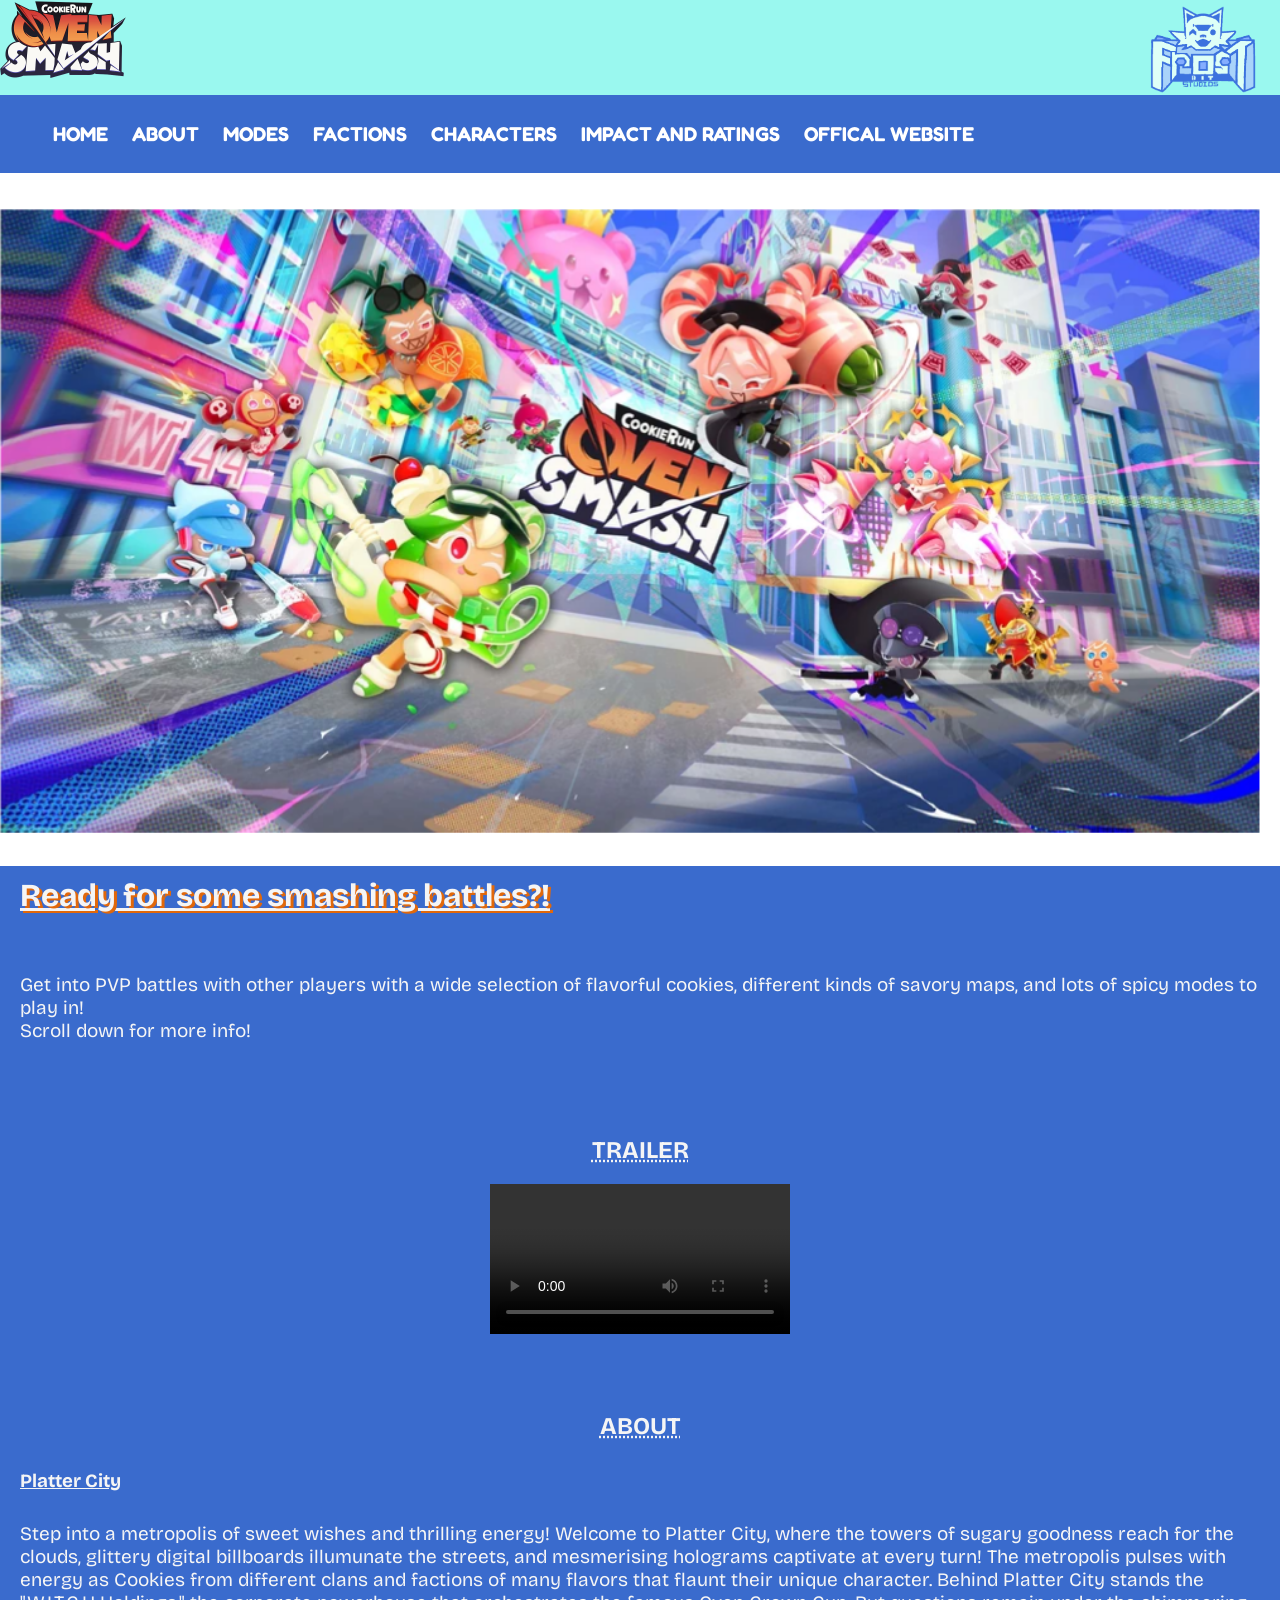
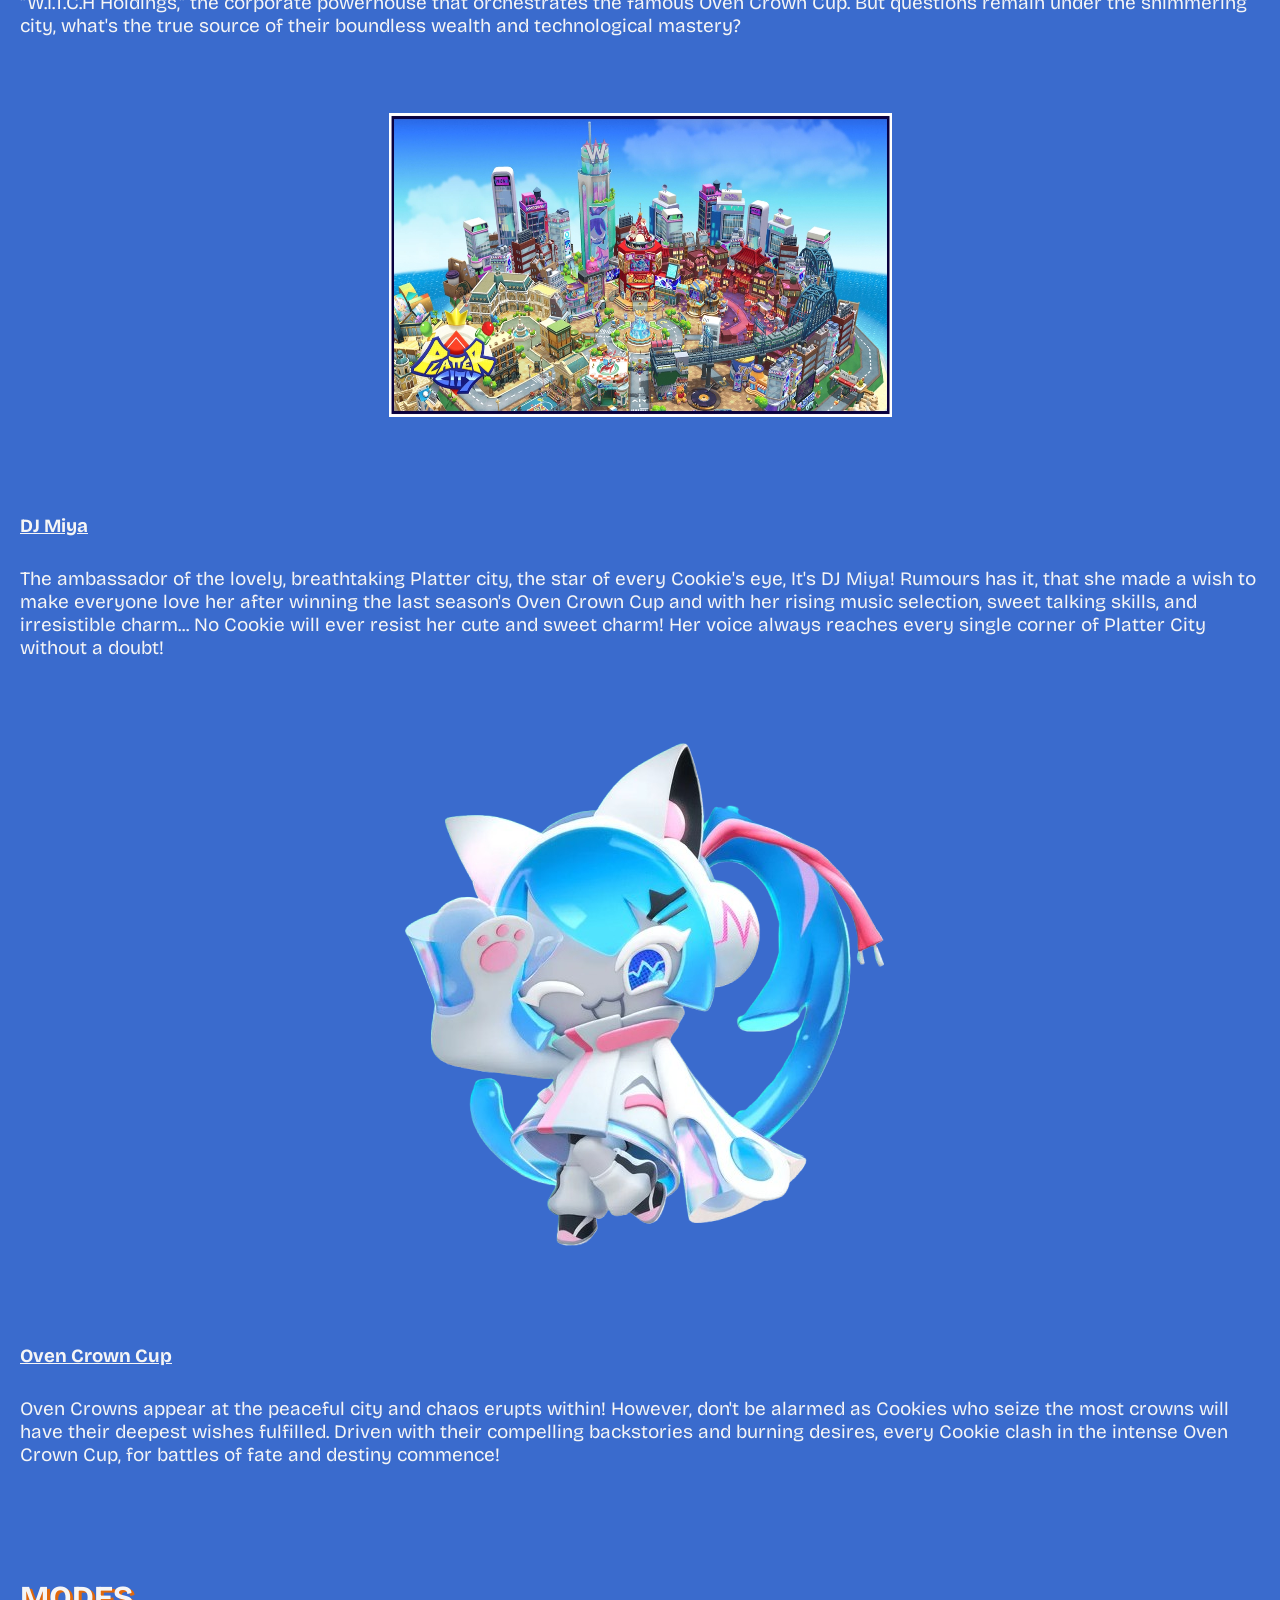
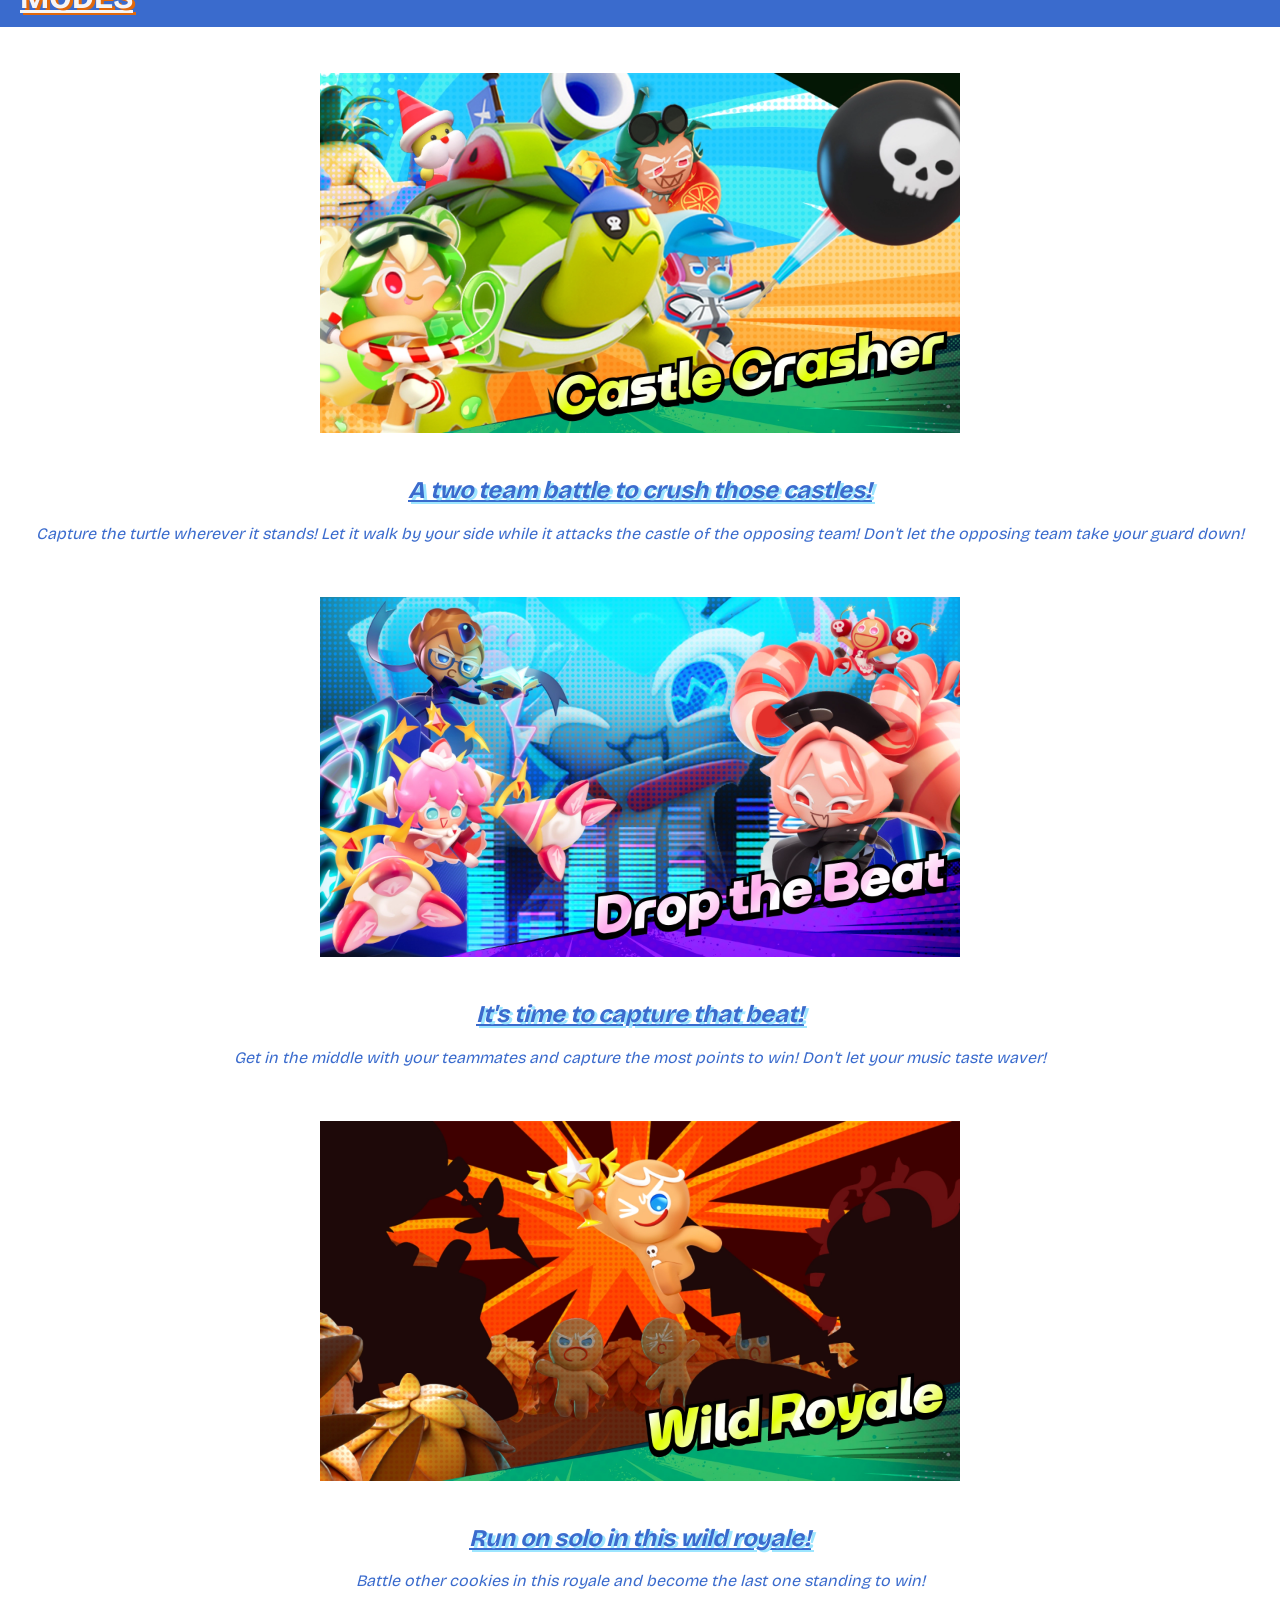
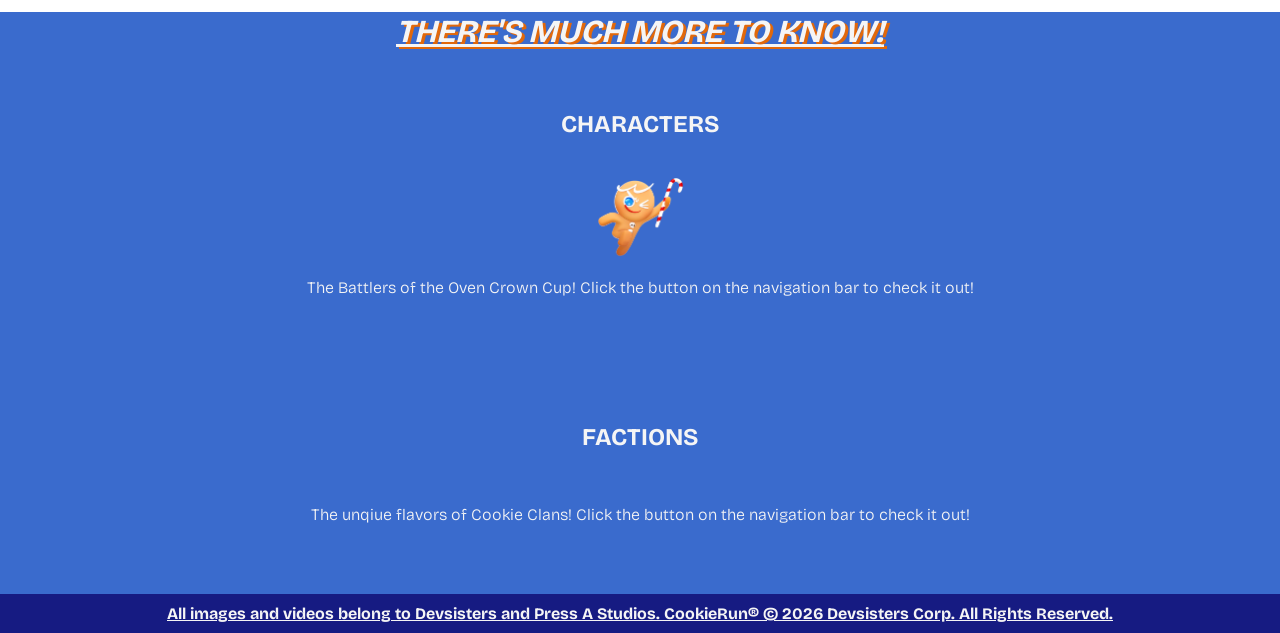
<file: index.html>
<!DOCTYPE html>
<html lang="en">
<head>
    <meta charset="UTF-8">
    <meta name="viewport" content="width=device-width, initial-scale=1.0">
    <title>Cookie Run: OvenSmash - Home Page</title>
    <link rel="stylesheet" href="Home Page.css" type="text/css">

</head>
<body>

    <!--Top Bar with Both Logos-->
    <div id="topbar">
        <img alt="OvenSmash Logo" src="OvenSmash_Media/CookieRun_OvenSmash_logo.png" width="126" height="80"> 
        <logo2><img alt="Frostbit Studio Logo" src="OvenSmash_Media/FROSTBIT STUDIOS.png" width="154.1" height="98.6"></logo2>
    </div>

    <!--Navigation Bar-->
    <div class="nav">
    <ul>
        <li><a href="#topbar">HOME</a></li>
        <li><a href="#ABOUT">ABOUT</a></li>
        <li><a href="#MODES">MODES</a></li>
        <li><a href="Faction.html">FACTIONS</a></li>
        <li><a href="Characters.html">CHARACTERS</a></li>
        <li><a href="Impact&Rating.html">IMPACT AND RATINGS</a></li>
        <li><a href="https://game.devsisters.com/en/ovensmash/">OFFICAL WEBSITE</a></li>
    </ul>
    </div>

<br>
<br>
<img src="OvenSmash_Media/Cookie_Run_OvenSmash.png" width="1262" height="625">
<br>
<br>

    <div id="info">
        <h1>Ready for some smashing battles?!</h1><br>
        <p>Get into PVP battles with other players with a wide selection of flavorful cookies, different kinds of savory maps, and lots of spicy modes to play in!<br>
        Scroll down for more info!</p>
<br>
<br>
<br>

<!--Video-->
<h2>TRAILER</h2>
<center><video controls><source src="OvenSmash_Media/CookieRun_ OvenSmash Official Launch Trailer.mp4"></video></center>
<br>

<br>
<br>


    <h2 id="ABOUT">ABOUT</h2>
    <h3>Platter City</h3>
    <p>Step into a metropolis of sweet wishes and thrilling energy! Welcome to Platter City, where the towers of sugary goodness reach for the clouds, glittery digital billboards illumunate the streets, and mesmerising holograms captivate at every turn! 
    The metropolis pulses with energy as Cookies from different clans and factions of many flavors that flaunt their unique character. Behind Platter City stands the "W.I.T.C.H Holdings," the corporate powerhouse that orchestrates the famous Oven Crown Cup. 
    But questions remain under the shimmering city, what's the true source of their boundless wealth and technological mastery?</p><br>
<br>
<center><img alt="Platter City" src="OvenSmash_Media/Platter City.png" width="503" height="304"></center>
<br>
<br>
<br>


    <h3>DJ Miya</h3>
    <p>The ambassador of the lovely, breathtaking Platter city, the star of every Cookie's eye, It's DJ Miya! Rumours has it, that she made a wish to make everyone love her after winning the last season's Oven Crown Cup and with her rising music selection, sweet talking skills, and irresistible charm... 
    No Cookie will ever resist her cute and sweet charm! Her voice always reaches every single corner of Platter City without a doubt!</p><br>
<br>
<center><img alt="DJ Miya" src="OvenSmash_Media/DJ Miya.png"></center>
<br>
<br>
<br>


<h3>Oven Crown Cup</h3>
    <p>Oven Crowns appear at the peaceful city and chaos erupts within! However, don't be alarmed as Cookies who seize the most crowns will have their deepest wishes fulfilled. 
    Driven with their compelling backstories and burning desires, every Cookie clash in the intense Oven Crown Cup, for battles of fate and destiny commence!</p><br>
<br>
<br>
<br>


<h1 id="MODES">MODES</h>
</div>
<br>
<br>
<div id="modes">
    <center><img alt="Cafe Fruit Bomber with a sugar gnome talking over a Turtle with a cannon " src="OvenSmash_Media/Castle Crasher Mode.png" width="640" height="360"></center><br>
    <h2>A two team battle to crush those castles!</h2>
    <p>Capture the turtle wherever it stands! Let it walk by your side while it attacks the castle of the opposing team! Don't let the opposing team take your guard down!</p>
<br>
<br>
    <center><img alt="Drop the Beat Mode" src="OvenSmash_Media/Drop the Beat Mode.png" width="640" height="360"></center><br>
    <h2>It's time to capture that beat!</h2>
    <p>Get in the middle with your teammates and capture the most points to win! Don't let your music taste waver!</p>
<br>
<br>
    <center><img alt="Wild Royal" src="OvenSmash_Media/Wild Royal Mode.png" width="640" height="360"></center><br>
    <h2>Run on solo in this wild royale!</h2>
    <p>Battle other cookies in this royale and become the last one standing to win!</p>
</div>


<div id="info2">
    <h1>THERE'S MUCH MORE TO KNOW!</h1><br>
    <h2>CHARACTERS</h2><br>
    <center><img alt="Gingerbrave" src="OvenSmash_Media/Gingerbrave_OS.png" width="89" height="82"></center>
    <p>The Battlers of the Oven Crown Cup! Click the button on the navigation bar to check it out!</p><br>
<br>
<br>
<br>
<br>
    <h2>FACTIONS</h2><br>
    <p>The unqiue flavors of Cookie Clans! Click the button on the navigation bar to check it out!</p><br>
<br>
<br>
</div>

<div id="footer">
    All images and videos belong to Devsisters and Press A Studios. CookieRun® © 2026 Devsisters Corp. All Rights Reserved.
</div>
</body>
</html>
</file>
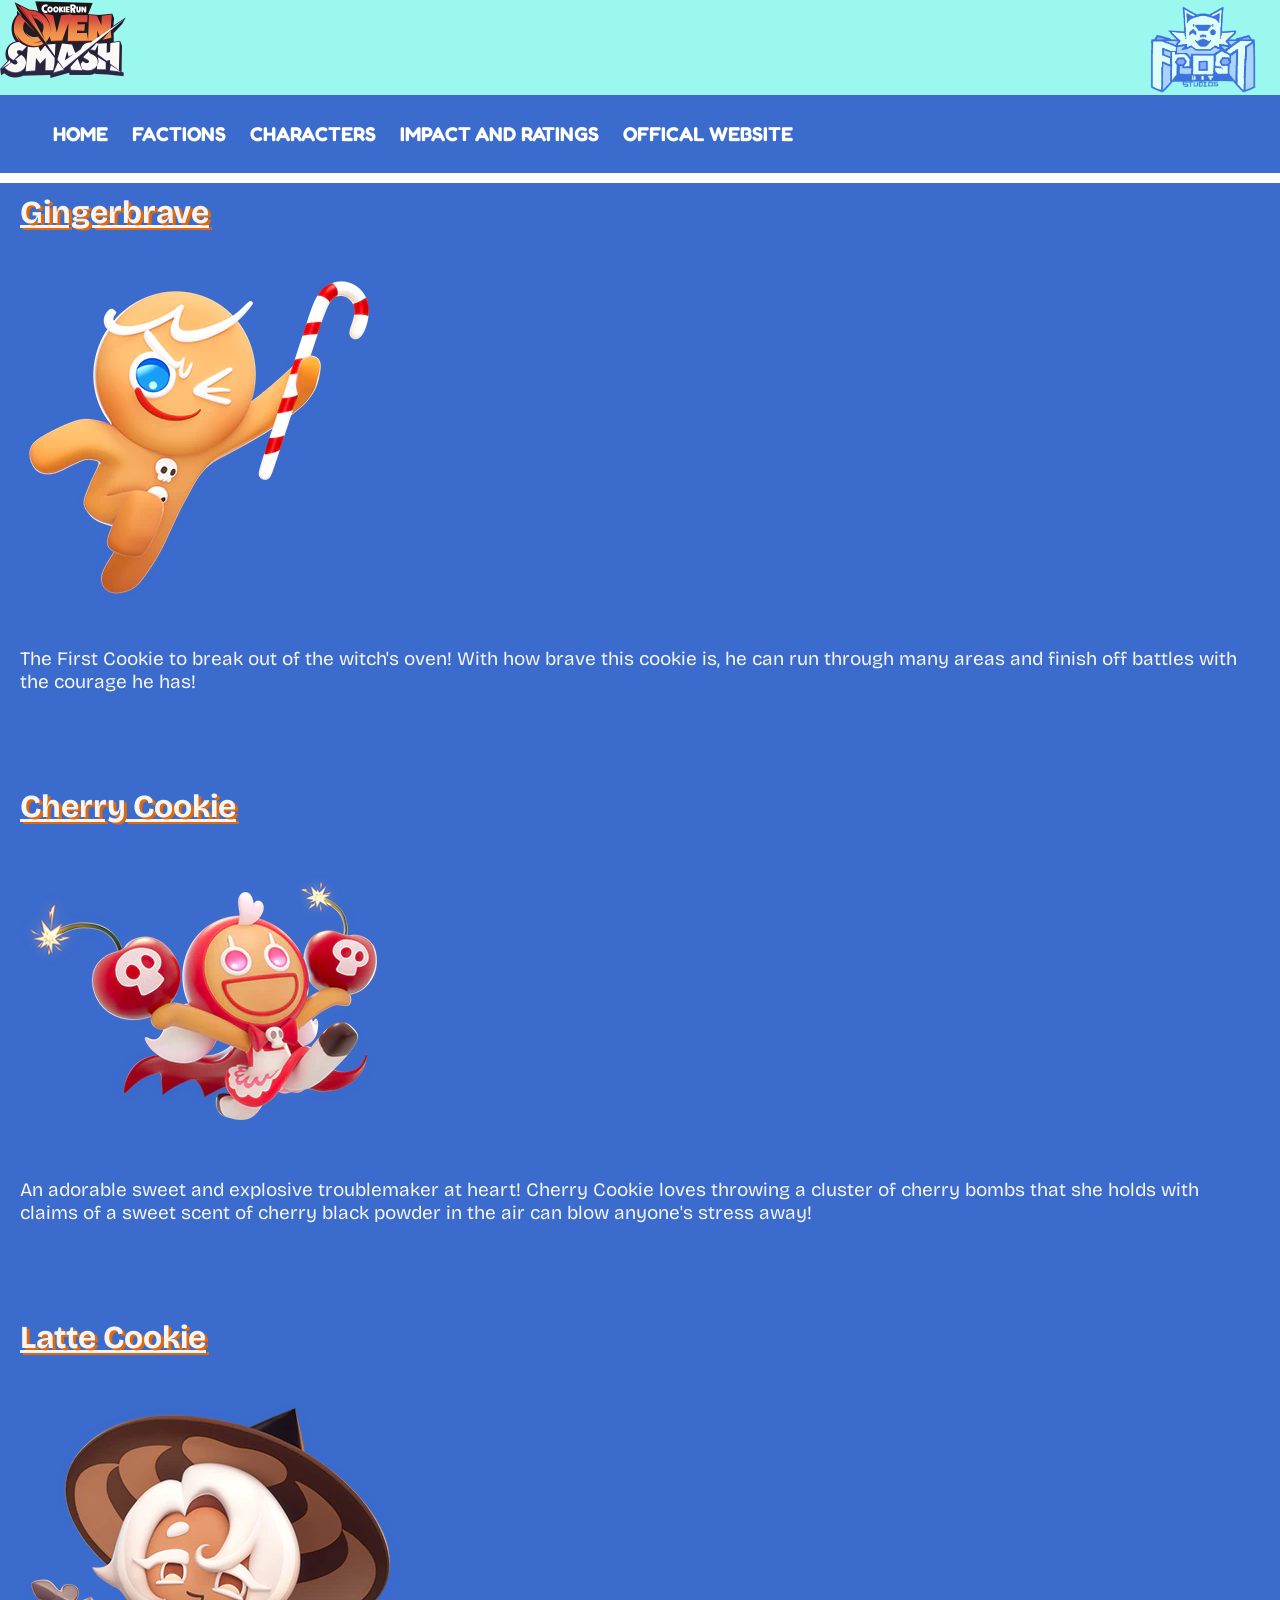
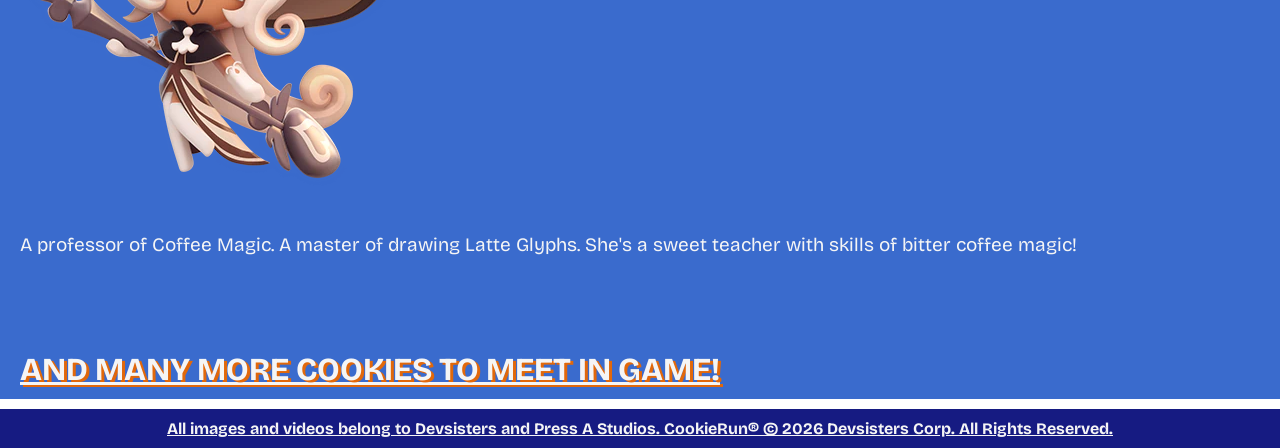
<file: Characters.html>
<!DOCTYPE html>
<html lang="en">
<head>
    <meta charset="UTF-8">
    <meta name="viewport" content="width=device-width, initial-scale=1.0">
    <title>Cookie Run: OvenSmash - Characters</title>
    <link rel="stylesheet" href="Characters.css" type="text/css">

</head>
<body>

    <div id="topbar">
        <img alt="OvenSmash Logo" src="OvenSmash_Media/CookieRun_OvenSmash_logo.png" width="126" height="80"> 
        <logo2><img alt="Frostbit Studio Logo" src="OvenSmash_Media/FROSTBIT STUDIOS.png" width="154.1" height="98.6"></logo2>
    </div>
    <div class="nav">
    <ul>
        <li><a href="https://ethanreesa.github.io/CookieRun-OvenSmash.github.io/">HOME</a></li>
        <li><a href="Faction.html">FACTIONS</a></li>
        <li><a href="#topbar">CHARACTERS</a></li>
        <li><a href="Impact&Rating.html">IMPACT AND RATINGS</a></li>
        <li><a href="https://game.devsisters.com/en/ovensmash/">OFFICAL WEBSITE</a></li>
    </ul>
    </div>

    <div id="info">
        <h1>Gingerbrave</h1>
        <img src="OvenSmash_Media/Gingerbrave_OS.png">
        <p>The First Cookie to break out of the witch's oven! With how brave this cookie is, he can run through many areas and finish off battles with the courage he has!</p>
        <br>
        <br>
        <br>
        <h1>Cherry Cookie</h1>
        <img src="OvenSmash_Media/Cherry Cookie_OS.png">
        <p>An adorable sweet and explosive troublemaker at heart! 
            Cherry Cookie loves throwing a cluster of cherry bombs that she holds with claims of a sweet scent of cherry black powder in the air can blow anyone's stress away!</p>
        <br>
        <br>
        <br>
        <h1>Latte Cookie</h1>
        <img src="OvenSmash_Media/Latte Cookie_OS.png">
        <p>A professor of Coffee Magic. A master of drawing Latte Glyphs. She's a sweet teacher with skills of bitter coffee magic!</p>
        <br>
        <br>
        <br>
        <h1>AND MANY MORE COOKIES TO MEET IN GAME!</h1>
    </div>

    <div id="footer">
    All images and videos belong to Devsisters and Press A Studios. CookieRun® © 2026 Devsisters Corp. All Rights Reserved.
    </div>

</body>
</html>
</file>
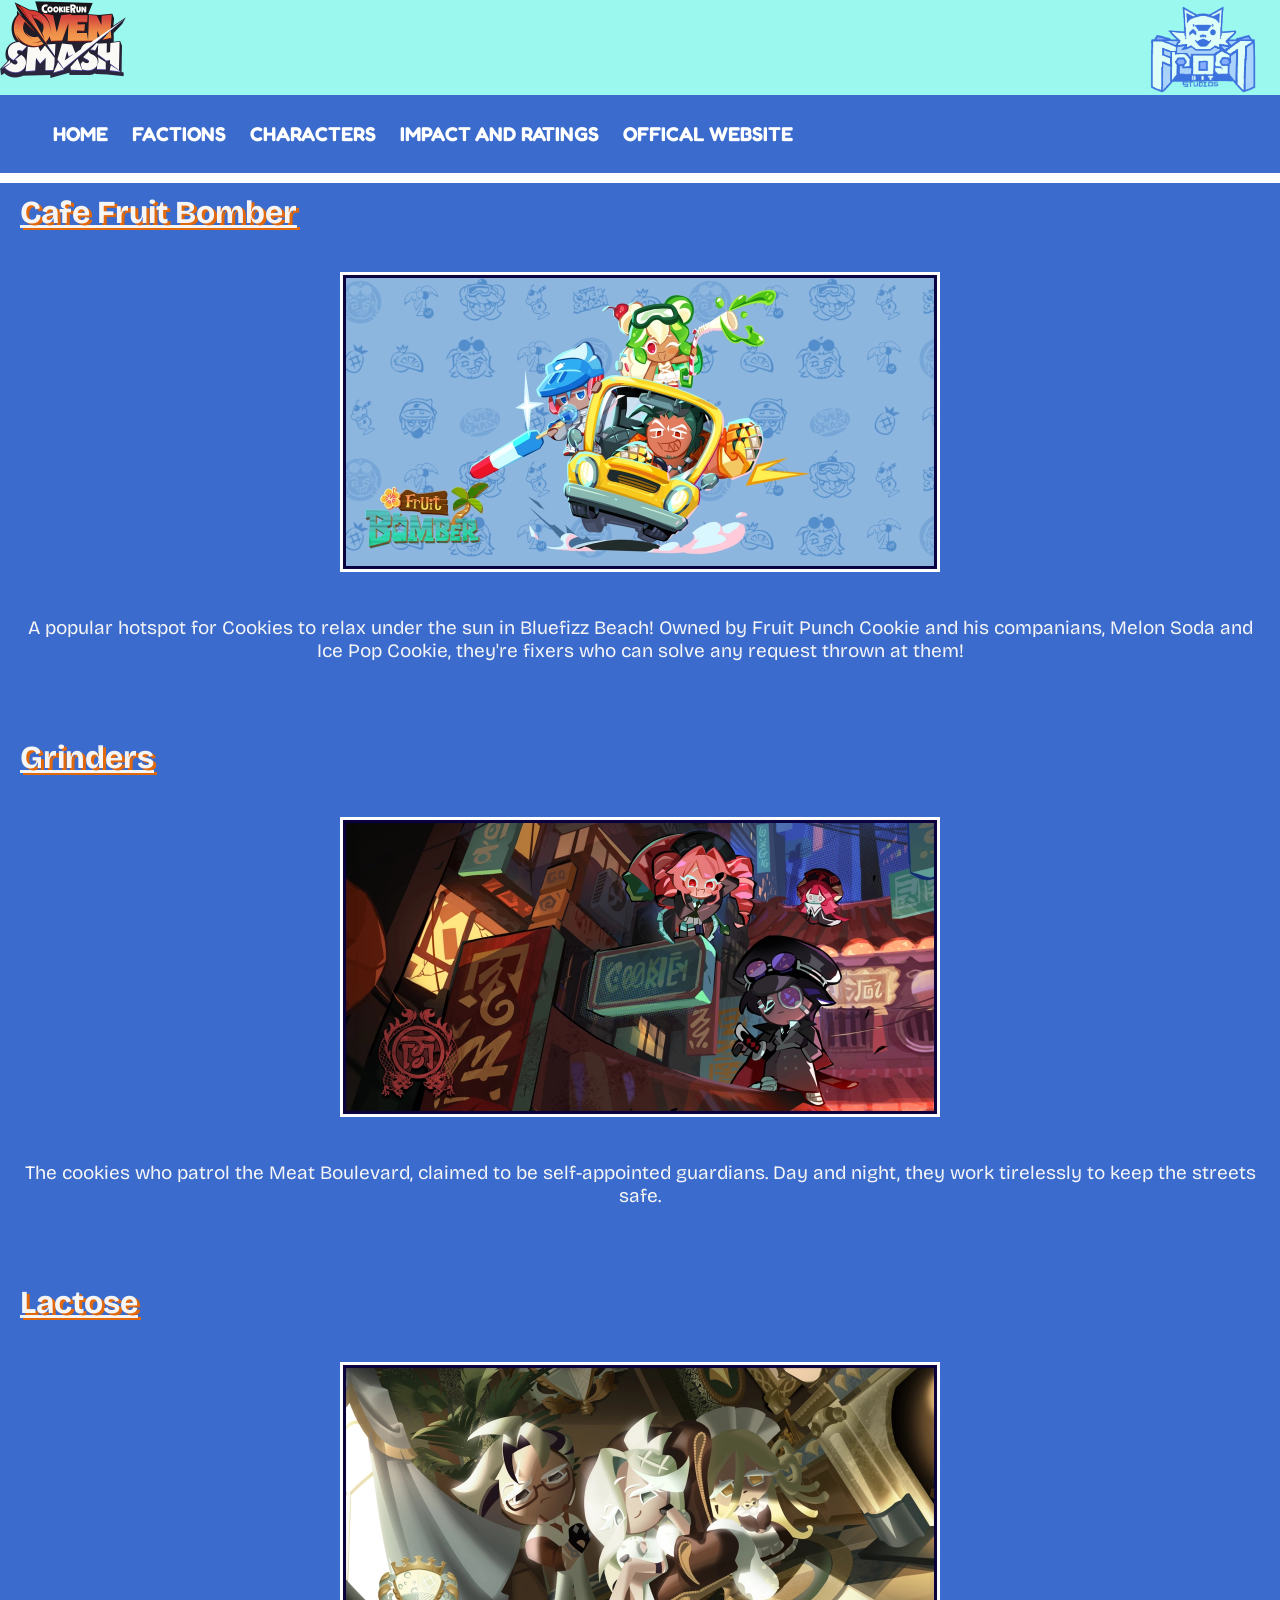
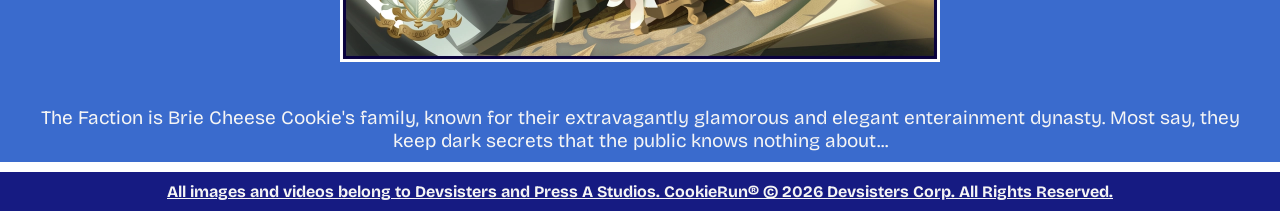
<file: Faction.html>
<!DOCTYPE html>
<html lang="en">
<head>
    <meta charset="UTF-8">
    <meta name="viewport" content="width=device-width, initial-scale=1.0">
    <title>Cookie Run: OvenSmash - factions</title>
    <link rel="stylesheet" href="Faction.css" type="text/css">

</head>
<body>
    
    <div id="topbar">
        <img alt="OvenSmash Logo" src="OvenSmash_Media/CookieRun_OvenSmash_logo.png" width="126" height="80"> 
        <logo2><img alt="Frostbit Studio Logo" src="OvenSmash_Media/FROSTBIT STUDIOS.png" width="154.1" height="98.6"></logo2>
    </div>
    <div class="nav">
    <ul>
        <li><a href="https://ethanreesa.github.io/CookieRun-OvenSmash.github.io/">HOME</a></li>
        <li><a href="#topbar">FACTIONS</a></li>
        <li><a href="Characters.html">CHARACTERS</a></li>
        <li><a href="Impact&Rating.html">IMPACT AND RATINGS</a></li>
        <li><a href="https://game.devsisters.com/en/ovensmash/">OFFICAL WEBSITE</a></li>
    </ul>
    </div>

    <div id="info">
        <h1>Cafe Fruit Bomber</h1>
        <center><img src="OvenSmash_Media/Fruit Bomber Cafe_Faction.png" width="600" height="300"></center>
        <p>A popular hotspot for Cookies to relax under the sun in Bluefizz Beach! Owned by Fruit Punch Cookie and his companians, Melon Soda and Ice Pop Cookie, they're fixers who can solve any request thrown at them!</p>
        <br>
        <br>
        <h1>Grinders</h1>
        <center><img src="OvenSmash_Media/Grinders_Faction.png" width="600" height="300"></center>
        <p>The cookies who patrol the Meat Boulevard, claimed to be self-appointed guardians. Day and night, they work tirelessly to keep the streets safe. </p>
        <br>
        <br>
        <h1>Lactose</h1>
        <center><img src="OvenSmash_Media/Lactose_Faction.png" width="600" height="300"></center>
        <p>The Faction is Brie Cheese Cookie's family, known for their extravagantly glamorous and elegant enterainment dynasty. Most say, they keep dark secrets that the public knows nothing about...</p>

    </div>

    <div id="footer">
    All images and videos belong to Devsisters and Press A Studios. CookieRun® © 2026 Devsisters Corp. All Rights Reserved.
    </div>

</body>
</html>
</file>
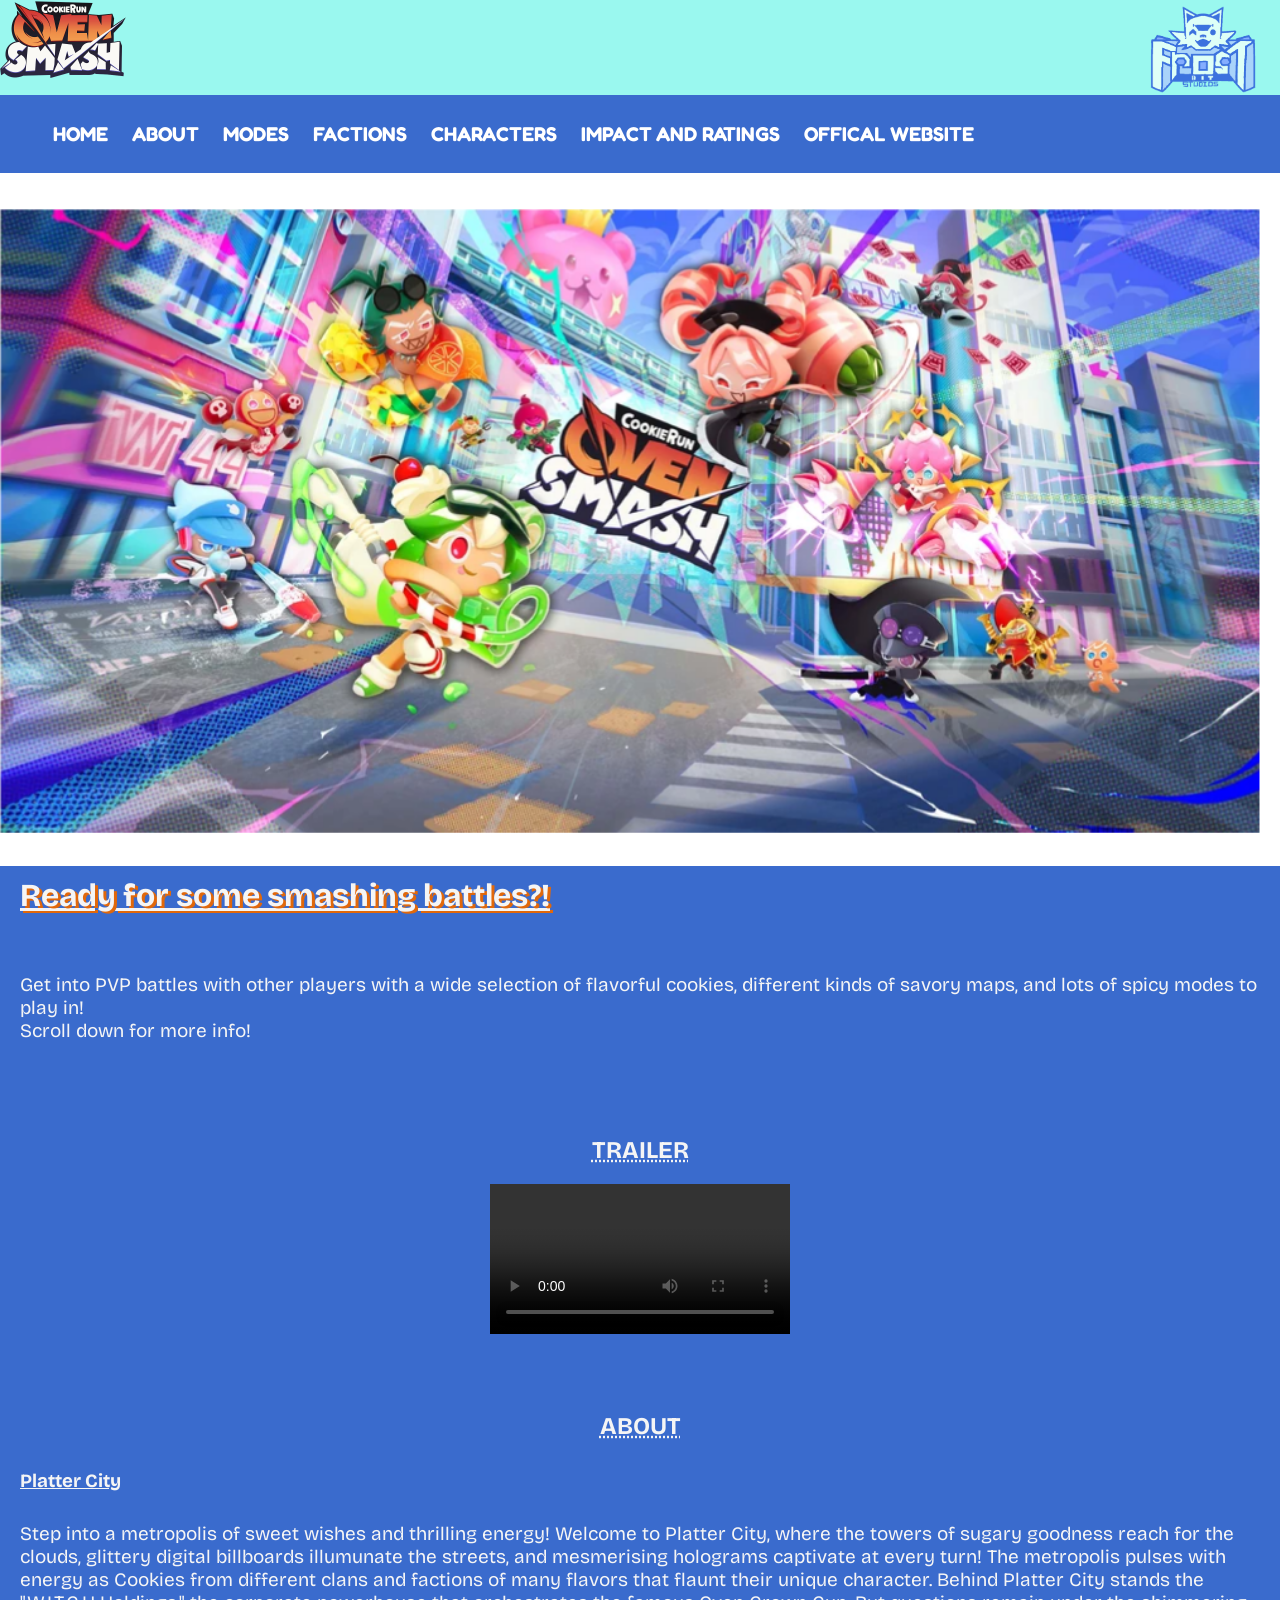
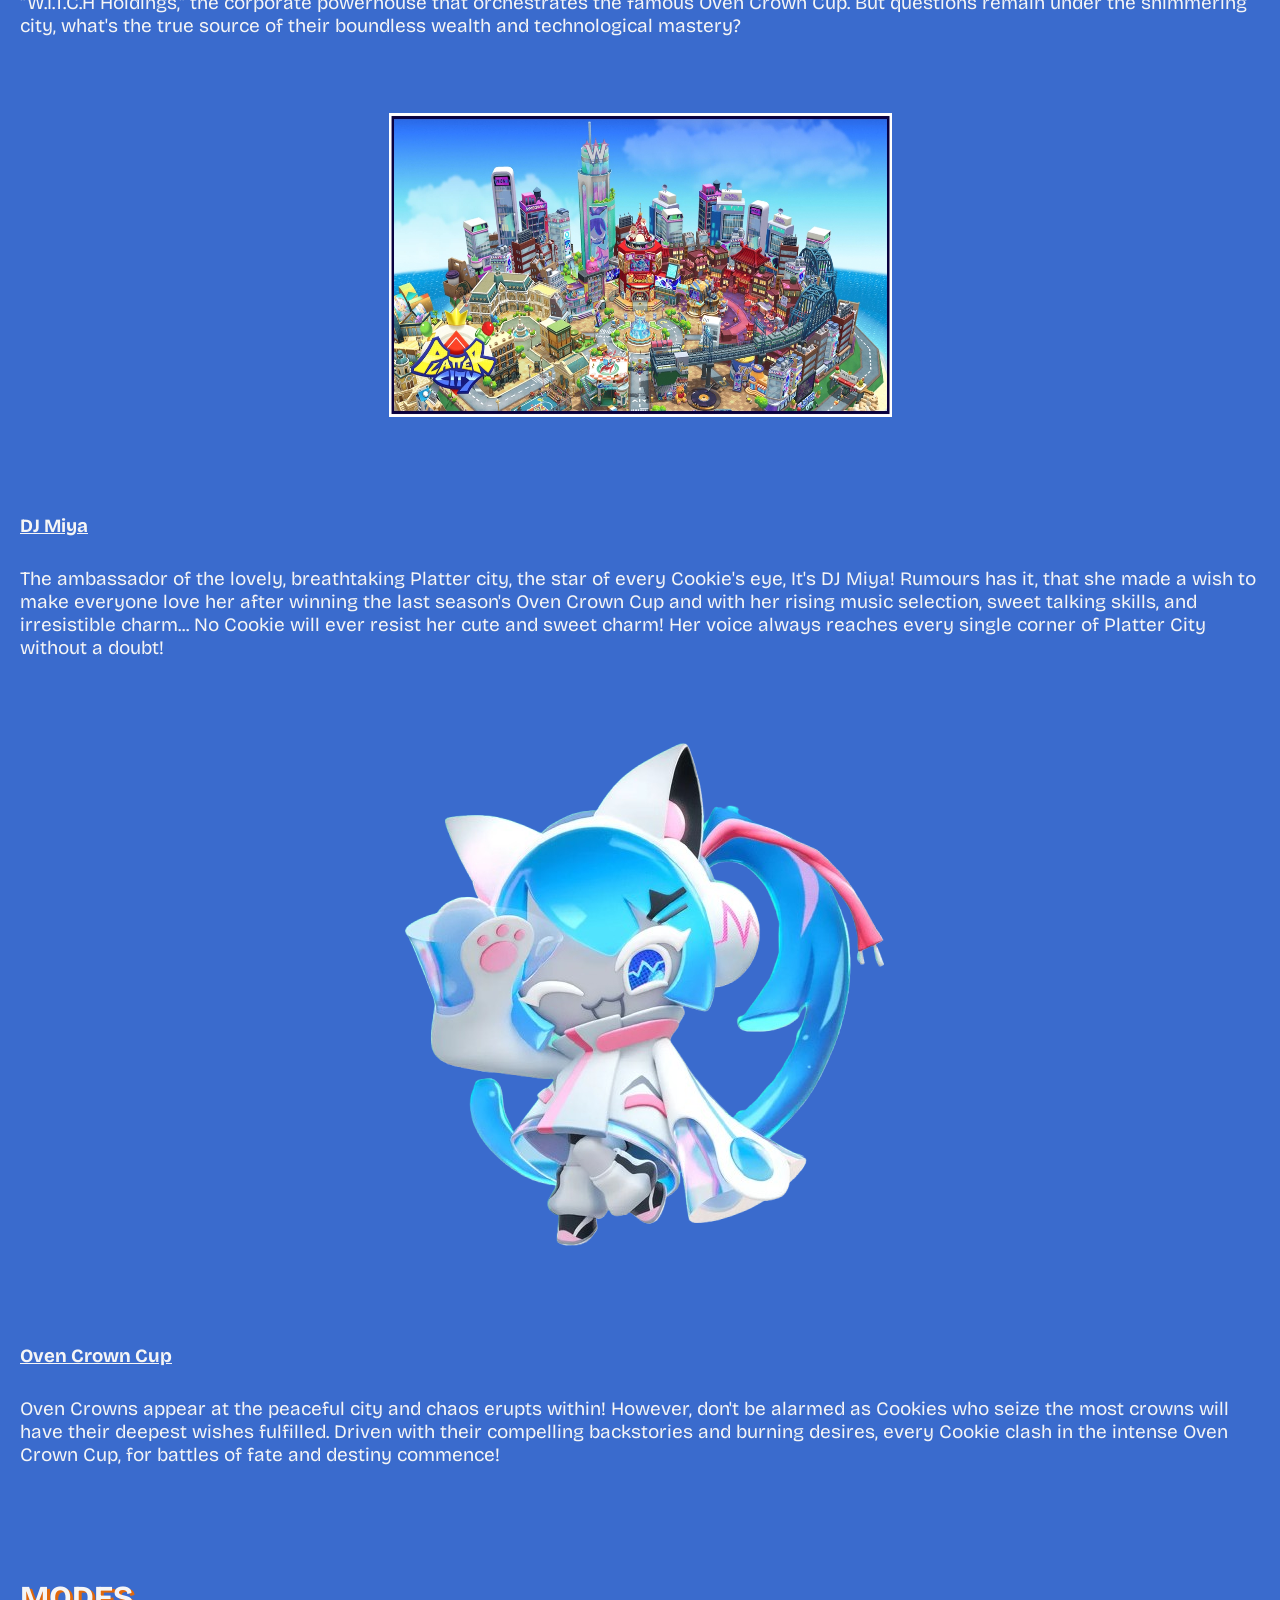
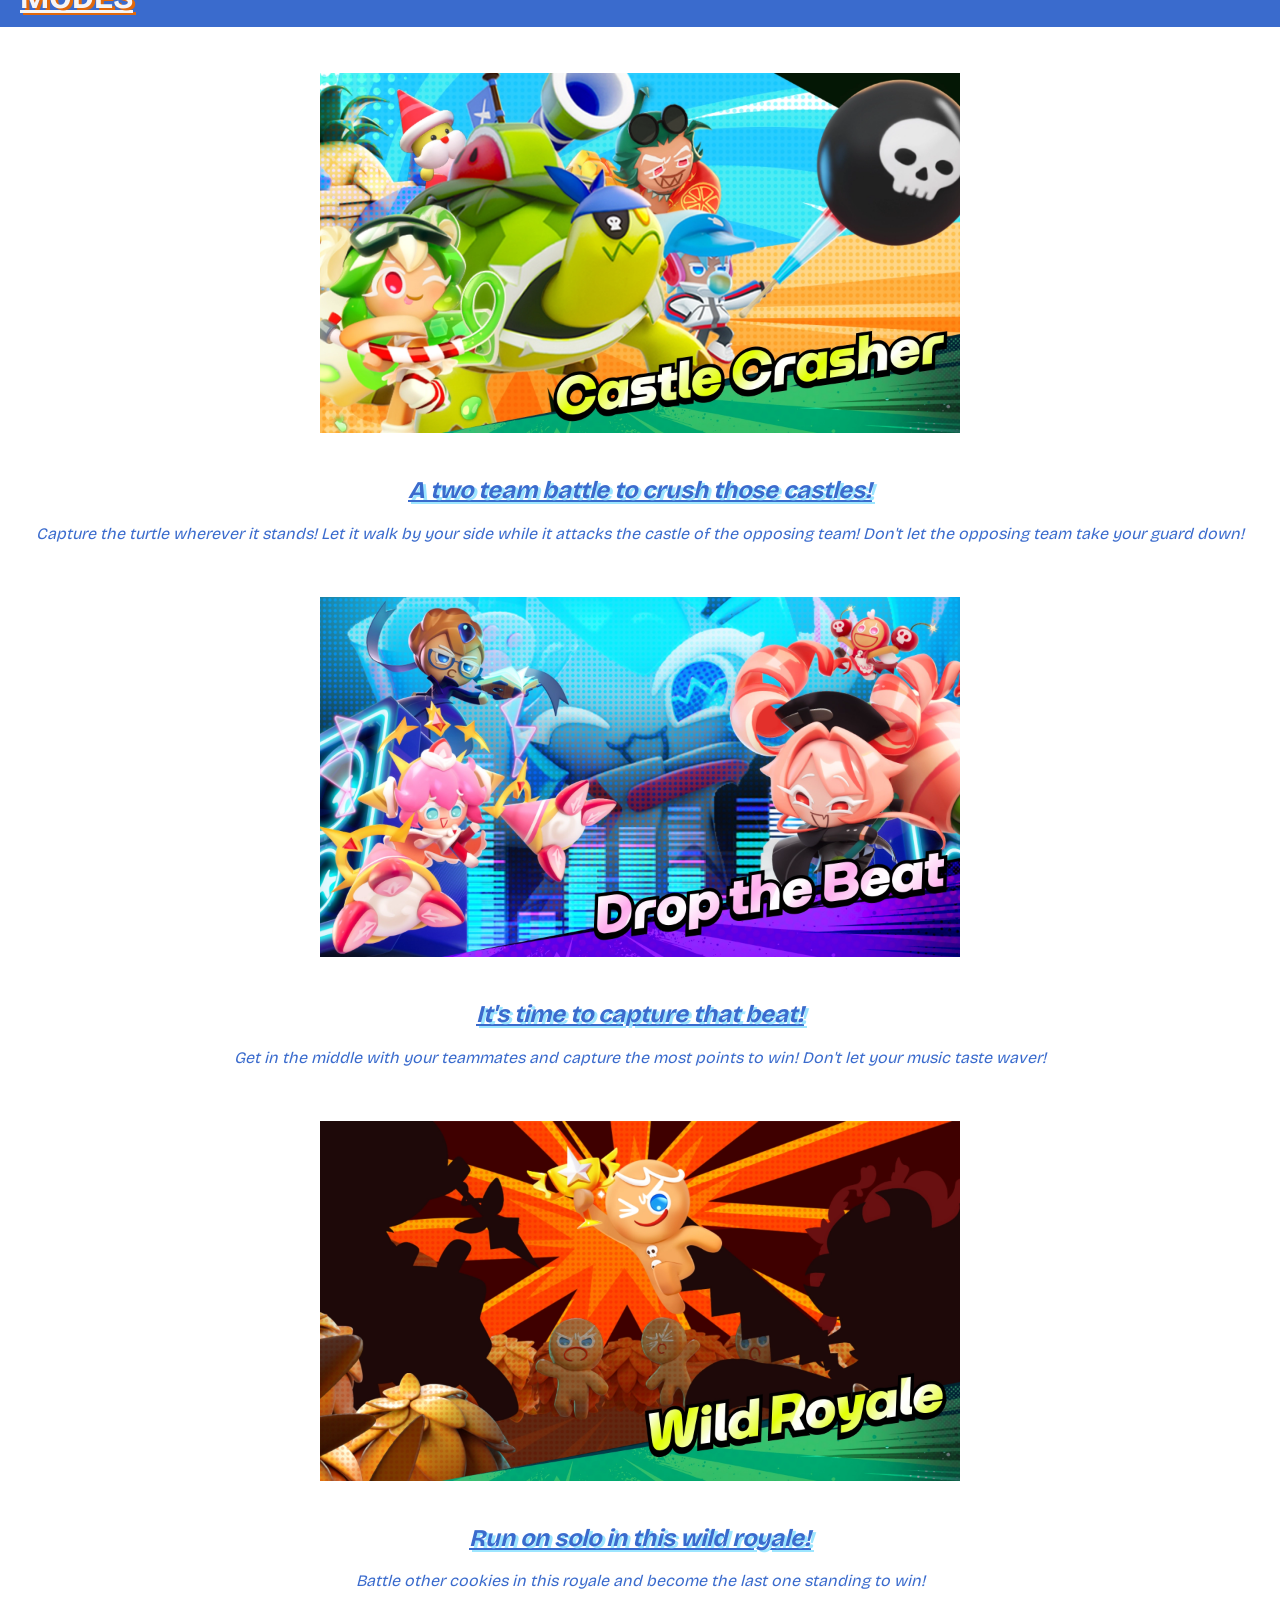
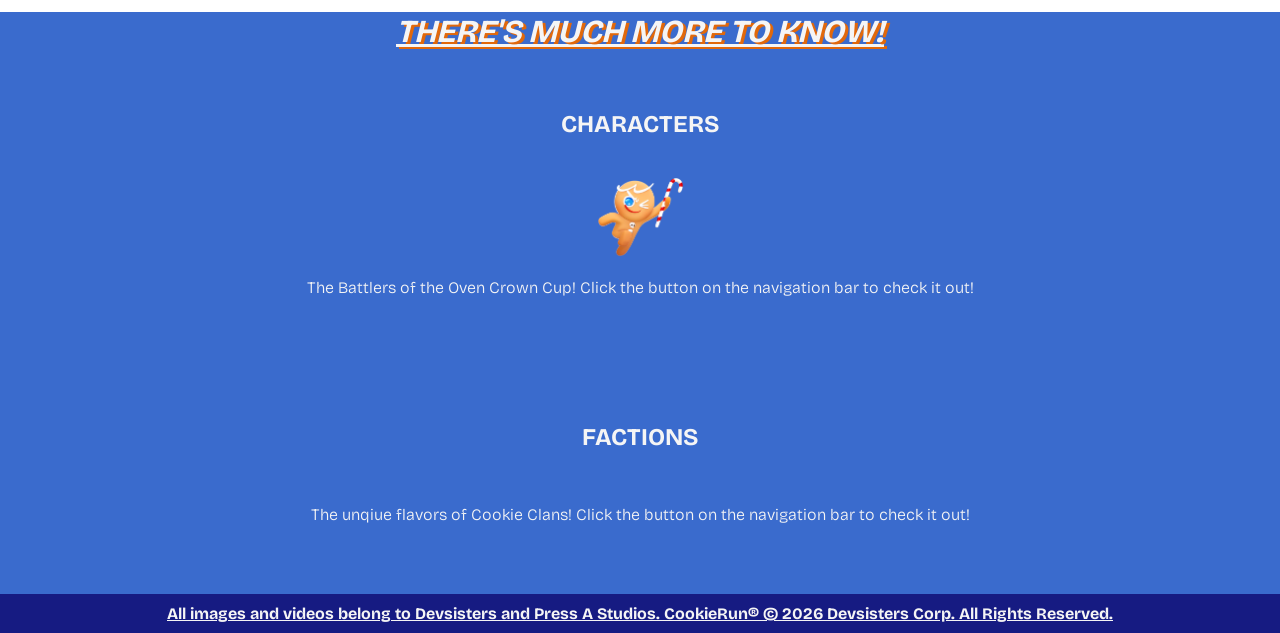
<file: Home Page.html>
<!DOCTYPE html>
<html lang="en">
<head>
    <meta charset="UTF-8">
    <meta name="viewport" content="width=device-width, initial-scale=1.0">
    <title>Cookie Run: OvenSmash - Home Page</title>
    <link rel="stylesheet" href="Home Page.css" type="text/css">

</head>
<body>

    <!--Top Bar with Both Logos-->
    <div id="topbar">
        <img alt="OvenSmash Logo" src="OvenSmash_Media/CookieRun_OvenSmash_logo.png" width="126" height="80"> 
        <logo2><img alt="Frostbit Studio Logo" src="OvenSmash_Media/FROSTBIT STUDIOS.png" width="154.1" height="98.6"></logo2>
    </div>

    <!--Navigation Bar-->
    <div class="nav">
    <ul>
        <li><a href="#topbar">HOME</a></li>
        <li><a href="#ABOUT">ABOUT</a></li>
        <li><a href="#MODES">MODES</a></li>
        <li><a href="Faction.html">FACTIONS</a></li>
        <li><a href="Characters.html">CHARACTERS</a></li>
        <li><a href="Impact&Rating.html">IMPACT AND RATINGS</a></li>
        <li><a href="https://game.devsisters.com/en/ovensmash/">OFFICAL WEBSITE</a></li>
    </ul>
    </div>

<br>
<br>
<img src="OvenSmash_Media/Cookie_Run_OvenSmash.png" width="1262" height="625">
<br>
<br>

    <div id="info">
        <h1>Ready for some smashing battles?!</h1><br>
        <p>Get into PVP battles with other players with a wide selection of flavorful cookies, different kinds of savory maps, and lots of spicy modes to play in!<br>
        Scroll down for more info!</p>
<br>
<br>
<br>

<!--Video-->
<h2>TRAILER</h2>
<center><video controls><source src="OvenSmash_Media/CookieRun_ OvenSmash Official Launch Trailer.mp4"></video></center>
<br>

<br>
<br>


    <h2 id="ABOUT">ABOUT</h2>
    <h3>Platter City</h3>
    <p>Step into a metropolis of sweet wishes and thrilling energy! Welcome to Platter City, where the towers of sugary goodness reach for the clouds, glittery digital billboards illumunate the streets, and mesmerising holograms captivate at every turn! 
    The metropolis pulses with energy as Cookies from different clans and factions of many flavors that flaunt their unique character. Behind Platter City stands the "W.I.T.C.H Holdings," the corporate powerhouse that orchestrates the famous Oven Crown Cup. 
    But questions remain under the shimmering city, what's the true source of their boundless wealth and technological mastery?</p><br>
<br>
<center><img alt="Platter City" src="OvenSmash_Media/Platter City.png" width="503" height="304"></center>
<br>
<br>
<br>


    <h3>DJ Miya</h3>
    <p>The ambassador of the lovely, breathtaking Platter city, the star of every Cookie's eye, It's DJ Miya! Rumours has it, that she made a wish to make everyone love her after winning the last season's Oven Crown Cup and with her rising music selection, sweet talking skills, and irresistible charm... 
    No Cookie will ever resist her cute and sweet charm! Her voice always reaches every single corner of Platter City without a doubt!</p><br>
<br>
<center><img alt="DJ Miya" src="OvenSmash_Media/DJ Miya.png"></center>
<br>
<br>
<br>


<h3>Oven Crown Cup</h3>
    <p>Oven Crowns appear at the peaceful city and chaos erupts within! However, don't be alarmed as Cookies who seize the most crowns will have their deepest wishes fulfilled. 
    Driven with their compelling backstories and burning desires, every Cookie clash in the intense Oven Crown Cup, for battles of fate and destiny commence!</p><br>
<br>
<br>
<br>


<h1 id="MODES">MODES</h>
</div>
<br>
<br>
<div id="modes">
    <center><img alt="Cafe Fruit Bomber with a sugar gnome talking over a Turtle with a cannon " src="OvenSmash_Media/Castle Crasher Mode.png" width="640" height="360"></center><br>
    <h2>A two team battle to crush those castles!</h2>
    <p>Capture the turtle wherever it stands! Let it walk by your side while it attacks the castle of the opposing team! Don't let the opposing team take your guard down!</p>
<br>
<br>
    <center><img alt="Drop the Beat Mode" src="OvenSmash_Media/Drop the Beat Mode.png" width="640" height="360"></center><br>
    <h2>It's time to capture that beat!</h2>
    <p>Get in the middle with your teammates and capture the most points to win! Don't let your music taste waver!</p>
<br>
<br>
    <center><img alt="Wild Royal" src="OvenSmash_Media/Wild Royal Mode.png" width="640" height="360"></center><br>
    <h2>Run on solo in this wild royale!</h2>
    <p>Battle other cookies in this royale and become the last one standing to win!</p>
</div>


<div id="info2">
    <h1>THERE'S MUCH MORE TO KNOW!</h1><br>
    <h2>CHARACTERS</h2><br>
    <center><img alt="Gingerbrave" src="OvenSmash_Media/Gingerbrave_OS.png" width="89" height="82"></center>
    <p>The Battlers of the Oven Crown Cup! Click the button on the navigation bar to check it out!</p><br>
<br>
<br>
<br>
<br>
    <h2>FACTIONS</h2><br>
    <p>The unqiue flavors of Cookie Clans! Click the button on the navigation bar to check it out!</p><br>
<br>
<br>
</div>

<div id="footer">
    All images and videos belong to Devsisters and Press A Studios. CookieRun® © 2026 Devsisters Corp. All Rights Reserved.
</div>
</body>
</html>
</file>
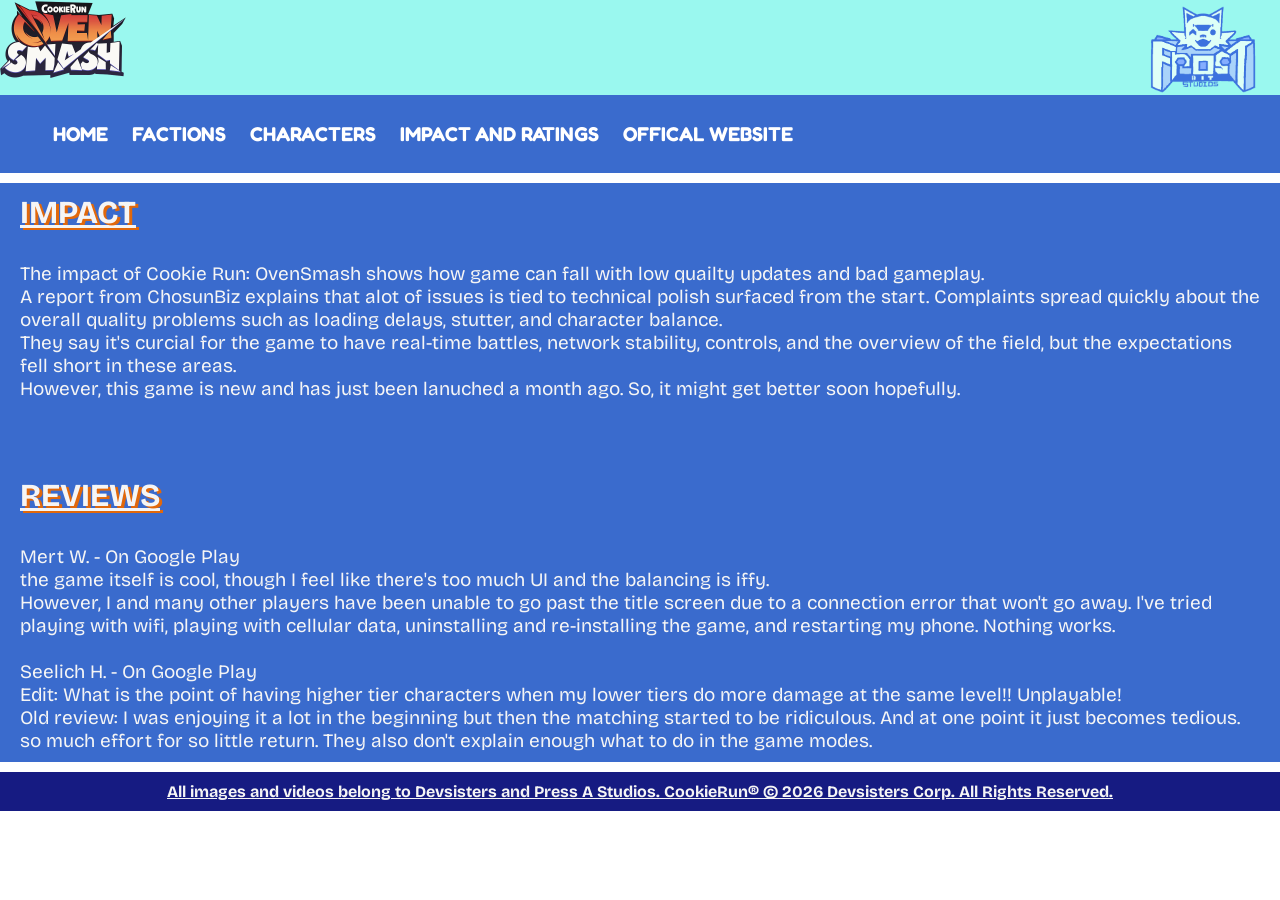
<file: Impact&Rating.html>
<!DOCTYPE html>
<html lang="en">
<head>
    <meta charset="UTF-8">
    <meta name="viewport" content="width=device-width, initial-scale=1.0">
    <title>Cookie Run: OvenSmash - Impact and Ratings</title>
    <link rel="stylesheet" href="Impact&Rating.css" type="text/css">

</head>
<body>

    <div id="topbar">
        <img alt="OvenSmash Logo" src="OvenSmash_Media/CookieRun_OvenSmash_logo.png" width="126" height="80"> 
        <logo2><img alt="Frostbit Studio Logo" src="OvenSmash_Media/FROSTBIT STUDIOS.png" width="154.1" height="98.6"></logo2>
    </div>
    <div class="nav">
    <ul>
        <li><a href="https://ethanreesa.github.io/CookieRun-OvenSmash.github.io/">HOME</a></li>
        <li><a href="Faction.html">FACTIONS</a></li>
        <li><a href="Characters.html">CHARACTERS</a></li>
        <li><a href="#topbar">IMPACT AND RATINGS</a></li>
        <li><a href="https://game.devsisters.com/en/ovensmash/">OFFICAL WEBSITE</a></li>
    </ul>
    </div>

    <div id="info">
        <h1>IMPACT</h1>
        <p>The impact of Cookie Run: OvenSmash shows how game can fall with low quailty updates and bad gameplay.<br>
           A report from ChosunBiz explains that alot of issues is tied to technical polish surfaced from the start. Complaints spread quickly about the overall quality problems such as loading delays, stutter, and character balance.<br> 
           They say it's curcial for the game to have real-time battles, network stability, controls, and the overview of the field, but the expectations fell short in these areas.<br>
           However, this game is new and has just been lanuched a month ago. So, it might get better soon hopefully.</p>
        <br>
        <br>
        <h1>REVIEWS</h1>
        <p>Mert W. - On Google Play<br>
        the game itself is cool, though I feel like there's too much UI and the balancing is iffy.<br> 
        However, I and many other players have been unable to go past the title screen due to a connection error that won't go away. 
        I've tried playing with wifi, playing with cellular data, uninstalling and re-installing the game, and restarting my phone. Nothing works.
    <br>
    <br>
        Seelich H. - On Google Play<br>
    Edit: What is the point of having higher tier characters when my lower tiers do more damage at the same level!! Unplayable!<br> 
    Old review: I was enjoying it a lot in the beginning but then the matching started to be ridiculous. 
    And at one point it just becomes tedious. so much effort for so little return. They also don't explain enough what to do in the game modes.</p>
    </div>

    <div id="footer">
    All images and videos belong to Devsisters and Press A Studios. CookieRun® © 2026 Devsisters Corp. All Rights Reserved.
</div>

</body>
</html>
</file>
<file: Home Page.css>
@import url('https://fonts.googleapis.com/css2?family=Bricolage+Grotesque:opsz,wght@12..96,200..800&family=Fredoka:wght@300..700&display=swap');

body{
    margin: 0;
    padding: 0;
}

#topbar{
    top:0px;
    display: block;
    block-size: 95px;
    background-color: rgb(154,248,239);

    logo2{
        float: right;
    }
}

.nav{
    top:0;
    position: sticky;
    background-color: rgb(58, 107, 205);
    padding: 1px;

    ul{
        list-style-type: none;
        color:whitesmoke;
        font-family: "Fredoka", sans-serif;
        font-weight: 650;
        font-style: normal;
        font-size: 20px;
        overflow: hidden;
    }

    ul li{
        float: left;
    }

    ul li a{
        display: block;
        color: white;
        text-align: center;
        padding: 4px 10px;
        text-decoration: none;
        margin: 2px;
    }

    ul li a:hover{
        color: rgb(241, 255, 161);
        background-color: rgb(26, 24, 134);
        text-decoration: underline;
    }
}

#info{
    background-color: rgb(58, 107, 205);

    h1{
        padding: 3px;
        margin: 10px;
        color:whitesmoke;
        font-family: "Bricolage Grotesque", sans-serif;
        font-weight: bold;
        text-decoration: underline;
        padding:10px;
        text-shadow: 3px 2px rgb(225, 104, 11);
    }

    p{
        margin: 10px;
        color:whitesmoke;
        font-family: "Bricolage Grotesque", sans-serif;
        font-weight: normal;
        font-size: 19px;
        padding:10px;
    }

    h2{
        margin: 10px;
        color:whitesmoke;
        font-family: "Bricolage Grotesque", sans-serif;
        font-weight: bold;
        text-align: center;
        text-decoration: dotted underline;
        padding:10px;
    }
    
    h3{
        margin: 10px;
        color:whitesmoke;
        font-family: "Bricolage Grotesque", sans-serif;
        font-weight: bold;
        text-align: left;
        text-decoration: underline;
        padding:10px;
    }
    img{
        margin: 10px;
        padding: 10px;
    }
}

#modes{
    color:rgb(58, 107, 205);
    text-align: center;
    font-family: "Bricolage Grotesque", sans-serif;
    font-style: italic;
    h2{
        font-family: "Bricolage Grotesque", sans-serif;
        font-weight: bold;
        font-style: italic;
        text-decoration: underline;
        color: rgb(58, 107, 205);
        text-shadow: 3px 2px rgb(157, 230, 255);
    }
}

#info2{
    text-align: center;
    background-color: rgb(58, 107, 205);

    h1{
        font-family: "Bricolage Grotesque", sans-serif;
        font-weight: bold;
        font-style: italic;
        text-decoration: underline;
        color: whitesmoke;
        text-shadow: 3px 2px rgb(225, 104, 11);
    }

    h2{
        font-family: "Bricolage Grotesque", sans-serif;
        font-style: bold;
        color:whitesmoke;

    }

    p{
        color:whitesmoke;
        font-family: "Bricolage Grotesque", sans-serif;
        font-style: normal;
        font-weight: 300;
    }
}

#footer{
    background-color: rgb(22, 27, 130);
    color:whitesmoke;
    font-family: "Bricolage Grotesque", sans-serif;
    font-weight: bold;
    text-align: center;
    text-decoration: underline;
    padding:10px;
}
</file>
<file: Characters.css>
@import url('https://fonts.googleapis.com/css2?family=Bricolage+Grotesque:opsz,wght@12..96,200..800&family=Fredoka:wght@300..700&display=swap');

body{
    margin: 0;
    padding: 0;
}

#topbar{
    top:0px;
    display: block;
    block-size: 95px;
    background-color: rgb(154,248,239);

    logo2{
        float: right;
    }
}

.nav{
    top:0;
    position: sticky;
    background-color: rgb(58, 107, 205);
    padding: 1px;

    ul{
        list-style-type: none;
        color:whitesmoke;
        font-family: "Fredoka", sans-serif;
        font-weight: 650;
        font-style: normal;
        font-size: 20px;
        overflow: hidden;
    }

    ul li{
        float: left;
    }

    ul li a{
        display: block;
        color: white;
        text-align: center;
        padding: 4px 10px;
        text-decoration: none;
        margin: 2px;
    }

    ul li a:hover{
        color: rgb(241, 255, 161);
        background-color: rgb(26, 24, 134);
        text-decoration: underline;
    }
}

#info{
    background-color: rgb(58, 107, 205);

    h1{
        padding: 3px;
        margin: 10px;
        color:whitesmoke;
        font-family: "Bricolage Grotesque", sans-serif;
        font-weight: bold;
        text-decoration: underline;
        padding:10px;
        text-shadow: 3px 2px rgb(225, 104, 11);
    }

    p{
        margin: 10px;
        color:whitesmoke;
        font-family: "Bricolage Grotesque", sans-serif;
        font-weight: normal;
        font-size: 19px;
        padding:10px;
    }

    
    img{
        margin: 10px;
        padding: 10px;
    }
}

#footer{
    background-color: rgb(22, 27, 130);
    color:whitesmoke;
    font-family: "Bricolage Grotesque", sans-serif;
    font-weight: bold;
    text-align: center;
    text-decoration: underline;
    padding:10px;
}
</file>
<file: Faction.css>
@import url('https://fonts.googleapis.com/css2?family=Bricolage+Grotesque:opsz,wght@12..96,200..800&family=Fredoka:wght@300..700&display=swap');

body{
    margin: 0;
    padding: 0;
}

#topbar{
    top:0px;
    display: block;
    block-size: 95px;
    background-color: rgb(154,248,239);

    logo2{
        float: right;
    }
}

.nav{
    top:0;
    position: sticky;
    background-color: rgb(58, 107, 205);
    padding: 1px;

    ul{
        list-style-type: none;
        color:whitesmoke;
        font-family: "Fredoka", sans-serif;
        font-weight: 650;
        font-style: normal;
        font-size: 20px;
        overflow: hidden;
    }

    ul li{
        float: left;
    }

    ul li a{
        display: block;
        color: white;
        text-align: center;
        padding: 4px 10px;
        text-decoration: none;
        margin: 2px;
    }

    ul li a:hover{
        color: rgb(241, 255, 161);
        background-color: rgb(26, 24, 134);
        text-decoration: underline;
    }
}

#info{
    background-color: rgb(58, 107, 205);

    h1{
        padding: 3px;
        margin: 10px;
        color:whitesmoke;
        font-family: "Bricolage Grotesque", sans-serif;
        font-weight: bold;
        text-decoration: underline;
        padding:10px;
        text-shadow: 3px 2px rgb(225, 104, 11);
    }

    p{
        margin: 10px;
        color:whitesmoke;
        font-family: "Bricolage Grotesque", sans-serif;
        font-weight: normal;
        font-size: 19px;
        padding:10px;
        text-align: center;
    }

    
    img{
        margin: 10px;
        padding: 10px;
    }
}

#footer{
    background-color: rgb(22, 27, 130);
    color:whitesmoke;
    font-family: "Bricolage Grotesque", sans-serif;
    font-weight: bold;
    text-align: center;
    text-decoration: underline;
    padding:10px;
}
</file>
<file: Impact&Rating.css>
@import url('https://fonts.googleapis.com/css2?family=Bricolage+Grotesque:opsz,wght@12..96,200..800&family=Fredoka:wght@300..700&display=swap');

body{
    margin: 0;
    padding: 0;
}

#topbar{
    top:0px;
    display: block;
    block-size: 95px;
    background-color: rgb(154,248,239);

    logo2{
        float: right;
    }
}

.nav{
    top:0;
    position: sticky;
    background-color: rgb(58, 107, 205);
    padding: 1px;

    ul{
        list-style-type: none;
        color:whitesmoke;
        font-family: "Fredoka", sans-serif;
        font-weight: 650;
        font-style: normal;
        font-size: 20px;
        overflow: hidden;
    }

    ul li{
        float: left;
    }

    ul li a{
        display: block;
        color: white;
        text-align: center;
        padding: 4px 10px;
        text-decoration: none;
        margin: 2px;
    }

    ul li a:hover{
        color: rgb(241, 255, 161);
        background-color: rgb(26, 24, 134);
        text-decoration: underline;
    }
}

#info{
    background-color: rgb(58, 107, 205);

    h1{
        padding: 3px;
        margin: 10px;
        color:whitesmoke;
        font-family: "Bricolage Grotesque", sans-serif;
        font-weight: bold;
        text-decoration: underline;
        padding:10px;
        text-shadow: 3px 2px rgb(225, 104, 11);
    }

    p{
        margin: 10px;
        color:whitesmoke;
        font-family: "Bricolage Grotesque", sans-serif;
        font-weight: normal;
        font-size: 19px;
        padding:10px;
        text-align: left;
    }

    
    img{
        margin: 10px;
        padding: 10px;
    }
}

#footer{
    background-color: rgb(22, 27, 130);
    color:whitesmoke;
    font-family: "Bricolage Grotesque", sans-serif;
    font-weight: bold;
    text-align: center;
    text-decoration: underline;
    padding:10px;
}
</file>
